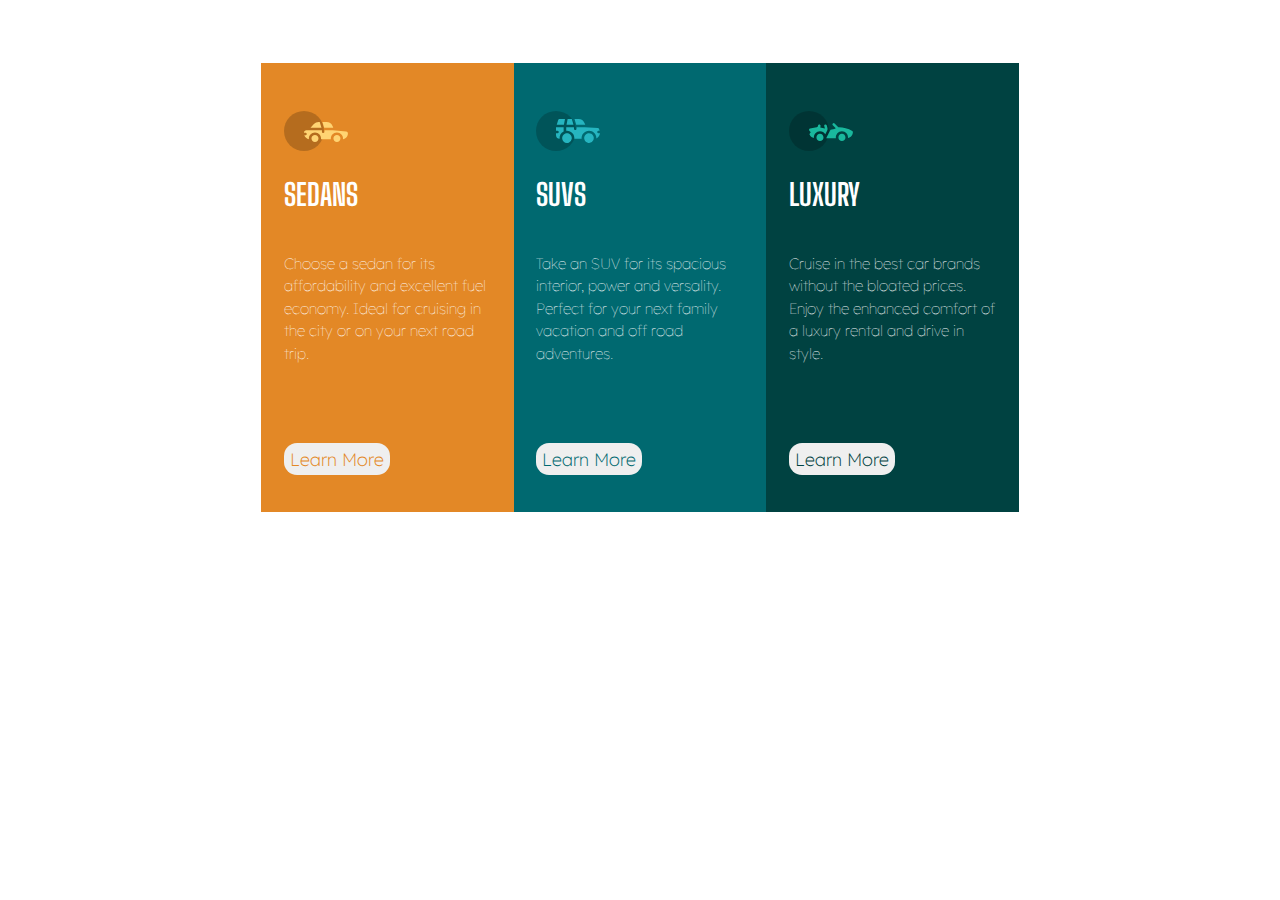
<file: Grid and Flex/index.html>
<!DOCTYPE html>
<html lang="en" dir="ltr">

<head>
  <meta charset="utf-8">
  <title>Flex Box</title>
  <link rel="shortcut icon" href="favicon-32x32.png">
  <link rel="stylesheet" href="styles.css">
  <link rel="preconnect" href="https://fonts.googleapis.com">
<link rel="preconnect" href="https://fonts.gstatic.com" crossorigin>
<link href="https://fonts.googleapis.com/css2?family=Big+Shoulders+Display:wght@700&family=Lexend+Deca&display=swap" rel="stylesheet">

</head>

<body>
  <div class="container">
    <div class="card1"">
      <img src=" images/icon-sedans.svg" alt="sedans">
      <h1>SEDANS</h1>
      <p>
        Choose a sedan for its affordability and excellent fuel economy.
        Ideal for cruising in the city or on your next road trip.

      </p>

      <button type="button" name="button">Learn More</button>

    </div>
    <div class="card2">
      <img src="images/icon-suvs.svg" alt="suvs">
      <h1>SUVS</h1>
      <p>
        Take an SUV for its spacious interior, power and versality.
        Perfect for your next family vacation and off road adventures.
      </p>

      <button type="button" name="button">Learn More</button>

    </div>
    <div class="card3">
      <img src="images/icon-luxury.svg" alt="luxury">
      <h1>LUXURY</h1>
      <p>
        Cruise in the best car brands without the bloated prices.
        Enjoy the enhanced comfort of a luxury rental and drive in style.
      </p>

      <button type="button" name="button">Learn More</button>

    </div>

  </div>

</body>

</html>
</file>
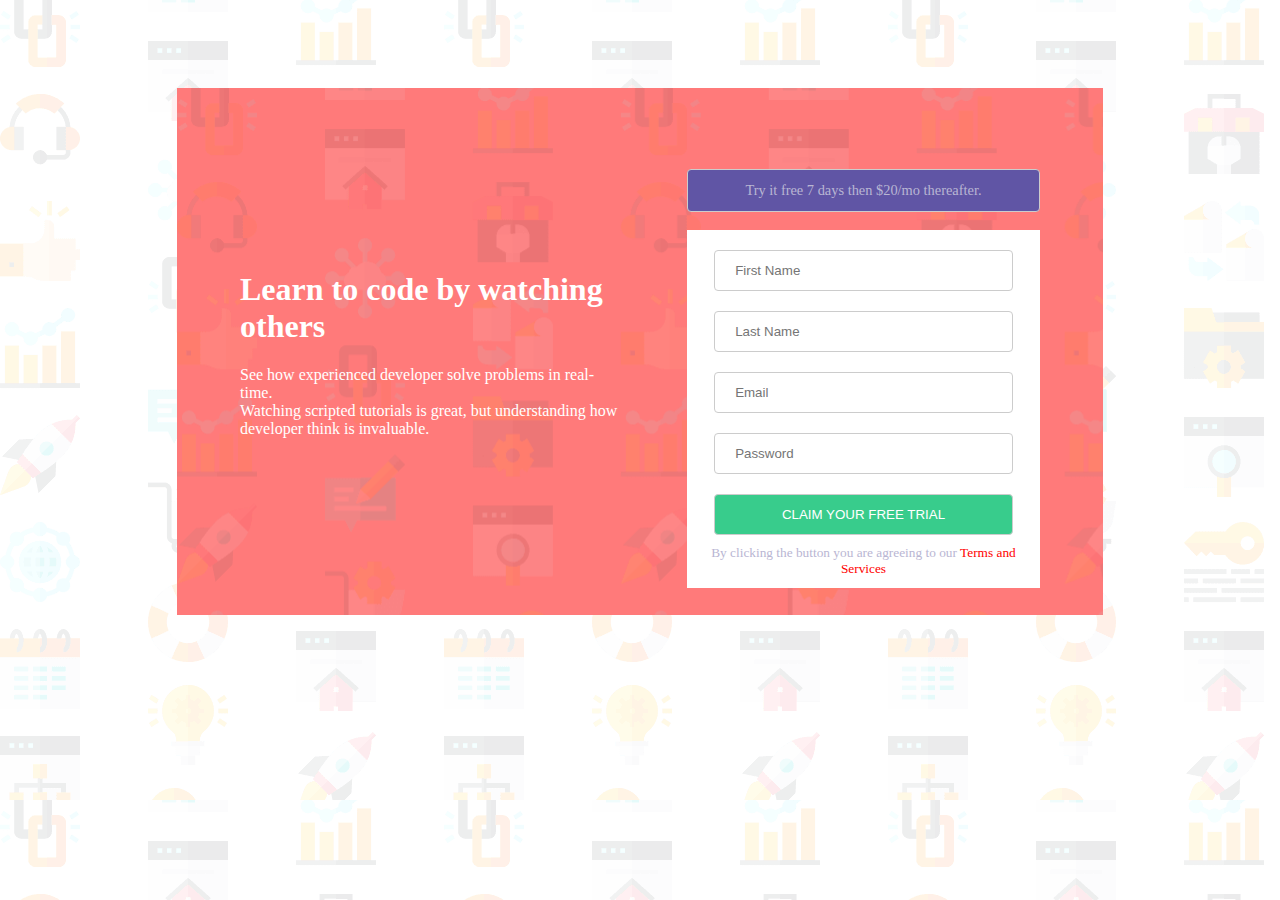
<file: Responsiveness and Media Queries/index.html>
<!DOCTYPE html>
<html lang="en" dir="ltr">
  <head>
    <meta charset="utf-8">
    <title>Welcome Page</title>
    <link rel="stylesheet" href="styles.css">
  </head>
  <body>
    <div class="container">
      <div class="col-1">
        <div class="col1-1">


        <h1>Learn to code by watching others</h1>

        <p>
          See how experienced developer solve problems in real-time.<br>
          Watching scripted tutorials is great, but understanding how developer think
          is invaluable.

        </p>
        </div>

      </div>

      <div class="col-2">

          <p><span>Try it free 7 days</span> then $20/mo thereafter.</p>

          <div class="white">


          <input type="text" placeholder="First Name">
          <input type="text" placeholder="Last Name">
          <input type="email" placeholder="Email">
          <input type="password" placeholder="Password">

            <button type="button" name="button">CLAIM YOUR FREE TRIAL</button>

          <small>By clicking the button you are agreeing to our <span class="sp">Terms and Services</span> </small>
          </div>


      </div>

    </div>

  </body>
</html>
</file>
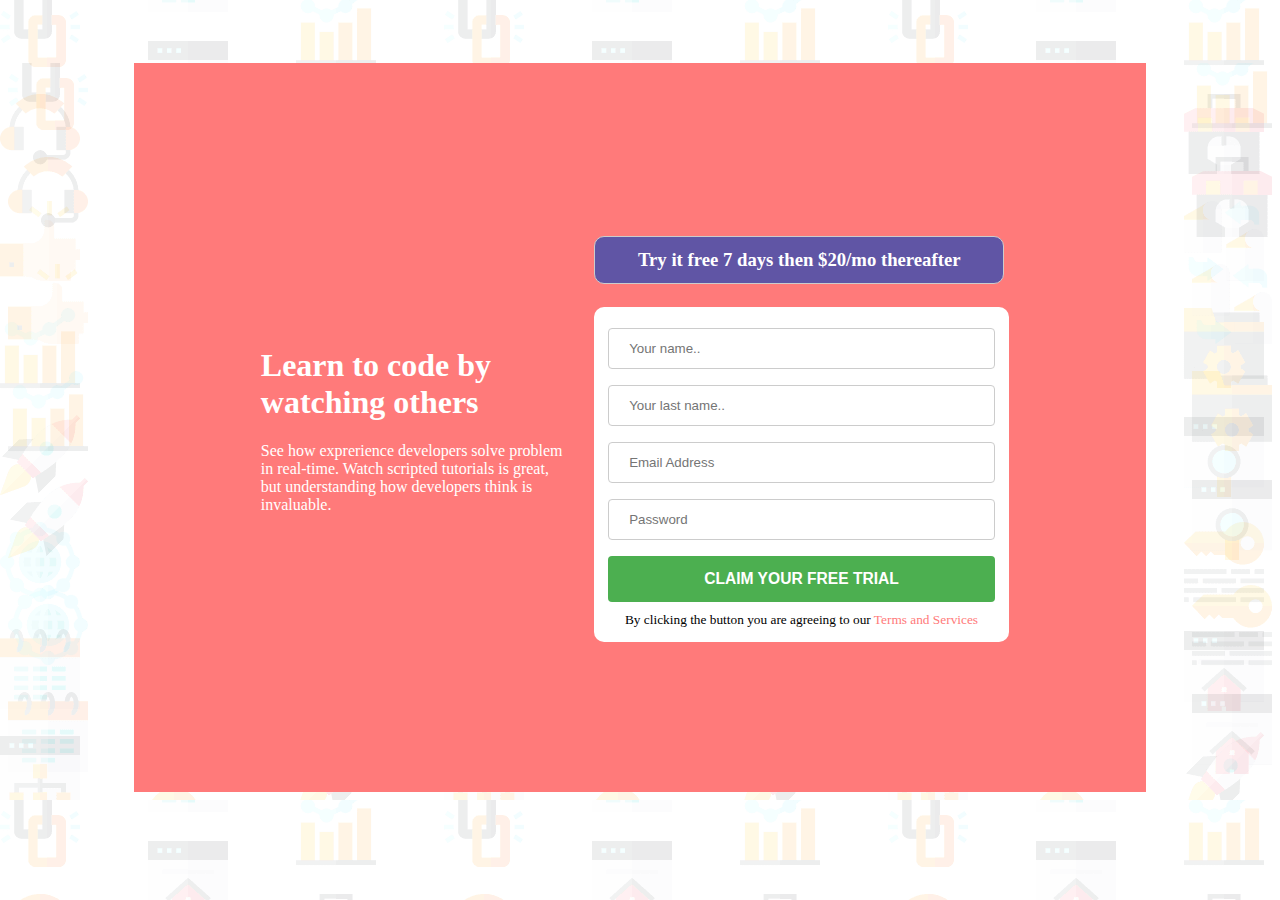
<file: Week4/index.html>
<!DOCTYPE html>
<html lang="en" dir="ltr">

<head>
  <meta charset="utf-8">
  <title>Zuri Code</title>
  <link rel="shortcut icon" href="images/favicon-32x32.png">
  <link rel="stylesheet" href="styles.css">
</head>

<body>
  <div class="container">
    <div class="col-1 ">

      <h1>Learn to code by watching others</h1>

      <p>
        See how exprerience developers solve problem in real-time.
        Watch scripted tutorials is great, but understanding how developers
        think is invaluable.
      </p>

    </div>

    <div class="col-2">
      <div class="h3">
        <h3>Try it free 7 days then $20/mo thereafter</h3>

      </div>


      <div class="con">
        <form action="#">

          <input type="text" placeholder="Your name..">


          <input type="text" placeholder="Your last name..">

          <input type="email" placeholder="Email Address">

          <input type="password" name="pw" placeholder="Password">

          <button type="button" name="button">
            <h3>CLAIM YOUR FREE TRIAL</h3>
          </button>

          <div class="last">
            <small>By clicking the button you are agreeing to our <span>Terms and Services</span></small>

          </div>

        </form>
      </div>

</body>

</html>


</div>

</div>
</body>

</html>
</file>
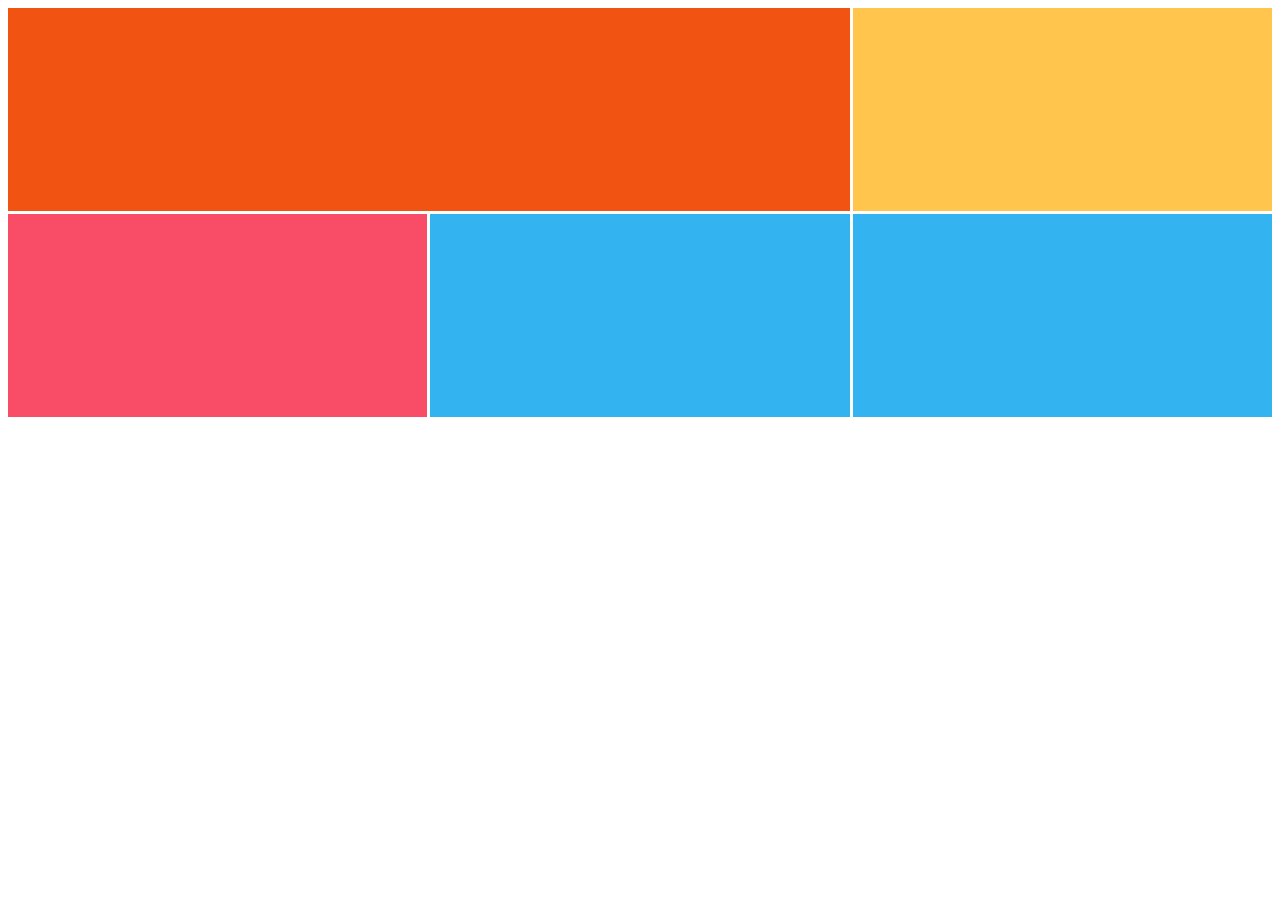
<file: Grid and Flex/grid.html>
<!DOCTYPE html>
<html lang="en" dir="ltr">
  <head>
    <meta charset="utf-8">
    <title>Zuri-Grid</title>
    <link rel="stylesheet" href="grid-styles.css">
  </head>
  <body>
    <div class="container">
      <div class="one"></div>
      <div class="two"></div>
      <div class="three"></div>
      <div class="four"></div>
      <div class="five"></div>


    </div>

  </body>
</html>
</file>
<file: Grid and Flex/styles.css>
img {
  width: 64px;
  height: 40px;
  margin-top: 5%;
}

h1 {
  margin: 10% 0;
  font-family: 'Big Shoulders Display', cursive;
}

p {
  font-family: 'Lexend Deca', sans-serif;
  font-weight: 100;
}

.card1, .card2, .card3 {
  width: 33%;
  height: 60%;
  text-align: left;
  padding: 5% 3%;
  flex: 1 1 0;
}

.container {
  display: flex;
  flex-wrap: wrap;
  width: 60%;
  margin: 5% auto;
  color: white;
  line-height: 1.5;
  font-size: 15px;
  flex: 1 1 0;
}

.card1 {
  display: flex;
  flex-direction: column;
  background-color: hsl(31, 77%, 52%);
  align-items: flex-start;
  flex: 1;
}

.card2 {
  flex: 1;
  display: flex;
  flex-direction: column;
  background-color: hsl(184, 100%, 22%);
  align-items: flex-start;
}

.card3 {
  flex: 1;
  display: flex;
  flex-direction: column;
  background-color: hsl(179, 100%, 13%);
  align-items: flex-start;
}

button {
  margin-top: 30%;
  border: none;
  border-radius: 13px;
  height: 2rem;
  font-size: 1.12rem;
  font-weight: 200;
  font-family: 'Lexend Deca', sans-serif;
  padding: 7 3%;
  text-align: center;
}

button:active {
  color: white;
}

.card1 > button {
  color: hsl(31, 77%, 52%);
}

.card2 > button {
  color: hsl(184, 100%, 22%);

}

.card3 > button {
  color: hsl(179, 100%, 13%);
}
@media (max-width: 500px) {
  .container {
    flex-direction: column;
    height: 50%;
    width: 100%;
    align-items: center;
  }

  .card1, .card2, .card3 {
    padding: 6% 15%;
    padding-left: 10%;
    padding-bottom: 10%;
  }
}
</file>
<file: Responsiveness and Media Queries/styles.css>
body {
  background-image: url('images/bg-intro-desktop.png');
}

.container {
  height: 60%;
  background-image: url('images/bg-intro-desktop.png');
  background-color: hsl(0, 100%, 74%);
  margin: 7% auto;
  display: grid;
  grid-template-columns: repeat(2, 1fr);
  grid-auto-rows: 400px;
  grid-column-gap: 30px;
  padding: 5%;
  max-width: 800px;
  color: white;
}

.col-1 {
  grid-columns: 1 / 2;
  display: grid;
  justify-content: center;
  align-items: center;
}

.col-2 {
  grid-column: 2 / -1;
  display: grid;
  justify-content: flex-end;
  align-items: center;
  color: hsl(246, 25%, 77%);
  text-align: center;
  padding: -6%;

}

input[type=text] {
  width: 90%;
  padding: 12px 20px;
  border: 1px solid #ccc;
  border-radius: 4px;
  box-sizing: border-box;
  margin: 3% auto;
}

input[type=email] {
  width: 90%;
  padding: 12px 20px;
  border: 1px solid #ccc;
  border-radius: 4px;
  box-sizing: border-box;
  margin: 3% auto;
}

input[type=password] {
  width: 90%;
  padding: 12px 20px;
  display: inline-block;
  border: 1px solid #ccc;
  border-radius: 4px;
  box-sizing: border-box;
  margin: 3% auto;
}

button {
  width: 90%;
  padding: 12px 20px;
  display: inline-block;
  border: 1px solid #ccc;
  border-radius: 4px;
  box-sizing: border-box;
  background-color: hsl(154, 59%, 51%);
  color: white;
  margin: 3% auto;
}

.white {
  background-color: white;
  display: grid;
  justify-content: center;
  padding: 3%;

}

.col-2 > p {
  width: 100%;
  padding: 12px 20px;
  display: inline-block;
  border: 1px solid #ccc;
  border-radius: 4px;
  box-sizing: border-box;
  font-size: 90%;
  background-color: hsl(248, 32%, 49%);
  margin: 5% auto;

}

.sp {
  color: red;
}

@media (max-width: 800px) {
  html, body {
    height: 100%;
  }
  .container {
    height: 100%;
    display: flex;
    flex-direction: column;
    justify-content: center;
    align-items: center;
    margin: 2% auto;

  }



}
</file>
<file: Week4/styles.css>
body, html {
  height: 90%;

  background-image: url('images/bg-intro-desktop.png');

}

h3 {
  margin: auto auto;
}
.container {
  height: 100%;
  max-width: 1440px;
  margin: 0 auto;
  display: flex;
  justify-content: center;
  align-items: center;
  background-color:  hsl(0, 100%, 74%) ;
  margin: 5% 10%;


}

.con {
  display: flex;


}

.col-1 {
  width: 30%;
  padding: 3%;
  color: white;
}

.col-2 {
  width: 45%;
}

.h3 {
  width: 90%;
  padding: 12px 20px;
  margin: 5% 0;
  display: inline-block;
  border: 1px solid #ccc;
  border-radius: 10px;
  box-sizing: border-box;
  color: white;
  background-color: hsl(248, 32%, 49%);
  text-align: center;
}

.con {
  width: 85%;
  background-color: white;
  border-radius: 10px;
  padding: 3%;
}




input[type=text]{
  width: 100%;
  padding: 12px 20px;
  margin: 8px 0;
  display: inline-block;
  border: 1px solid #ccc;
  border-radius: 4px;
  box-sizing: border-box;
}

input[type=email] {
  width: 100%;
  padding: 12px 20px;
  margin: 8px 0;
  display: inline-block;
  border: 1px solid #ccc;
  border-radius: 4px;
  box-sizing: border-box;
}

input[type=password] {
  width: 100%;
  padding: 12px 20px;
  margin: 8px 0;
  display: inline-block;
  border: 1px solid #ccc;
  border-radius: 4px;
  box-sizing: border-box;
}

button {
  width: 100%;
  background-color: #4CAF50;
  color: white;
  padding: 14px 20px;
  margin: 8px 0;
  border: none;
  border-radius: 4px;
  cursor: pointer;
}

.last {
  margin: 0 auto;
  text-align: center;
}

span {
  color: hsl(0, 100%, 74%);
}
@media (max-width: 375px) {
  .container {
    flex-direction: column;
    justify-content: flex-start;
  }

}
</file>
<file: Grid and Flex/grid-styles.css>
.container {
  height: 100%;
  display: grid;
  grid-gap: 3px;
  grid-template-columns: repeat(6, 1fr);
  grid-template-rows: repeat(4, 100px);

}

.one {
  background-color: #F15412;
  grid-column: 1 / 5;
  grid-row: span 2;
}

.two {
  background-color: #FFC54D;
  grid-column: 5 / -1;
  grid-row: span 2;

}

.three {
  background-color: #F94C66;
  grid-column: 1 / 3;
  grid-row: span 2;

}

.four {
  background-color: #34B3F1;
  grid-column: 3 / 5;
  grid-row: span 2;

}

.five {
  background-color: #34B3F1;
  grid-row: span 2;
  grid-column: 5 / -1;
}
</file>
